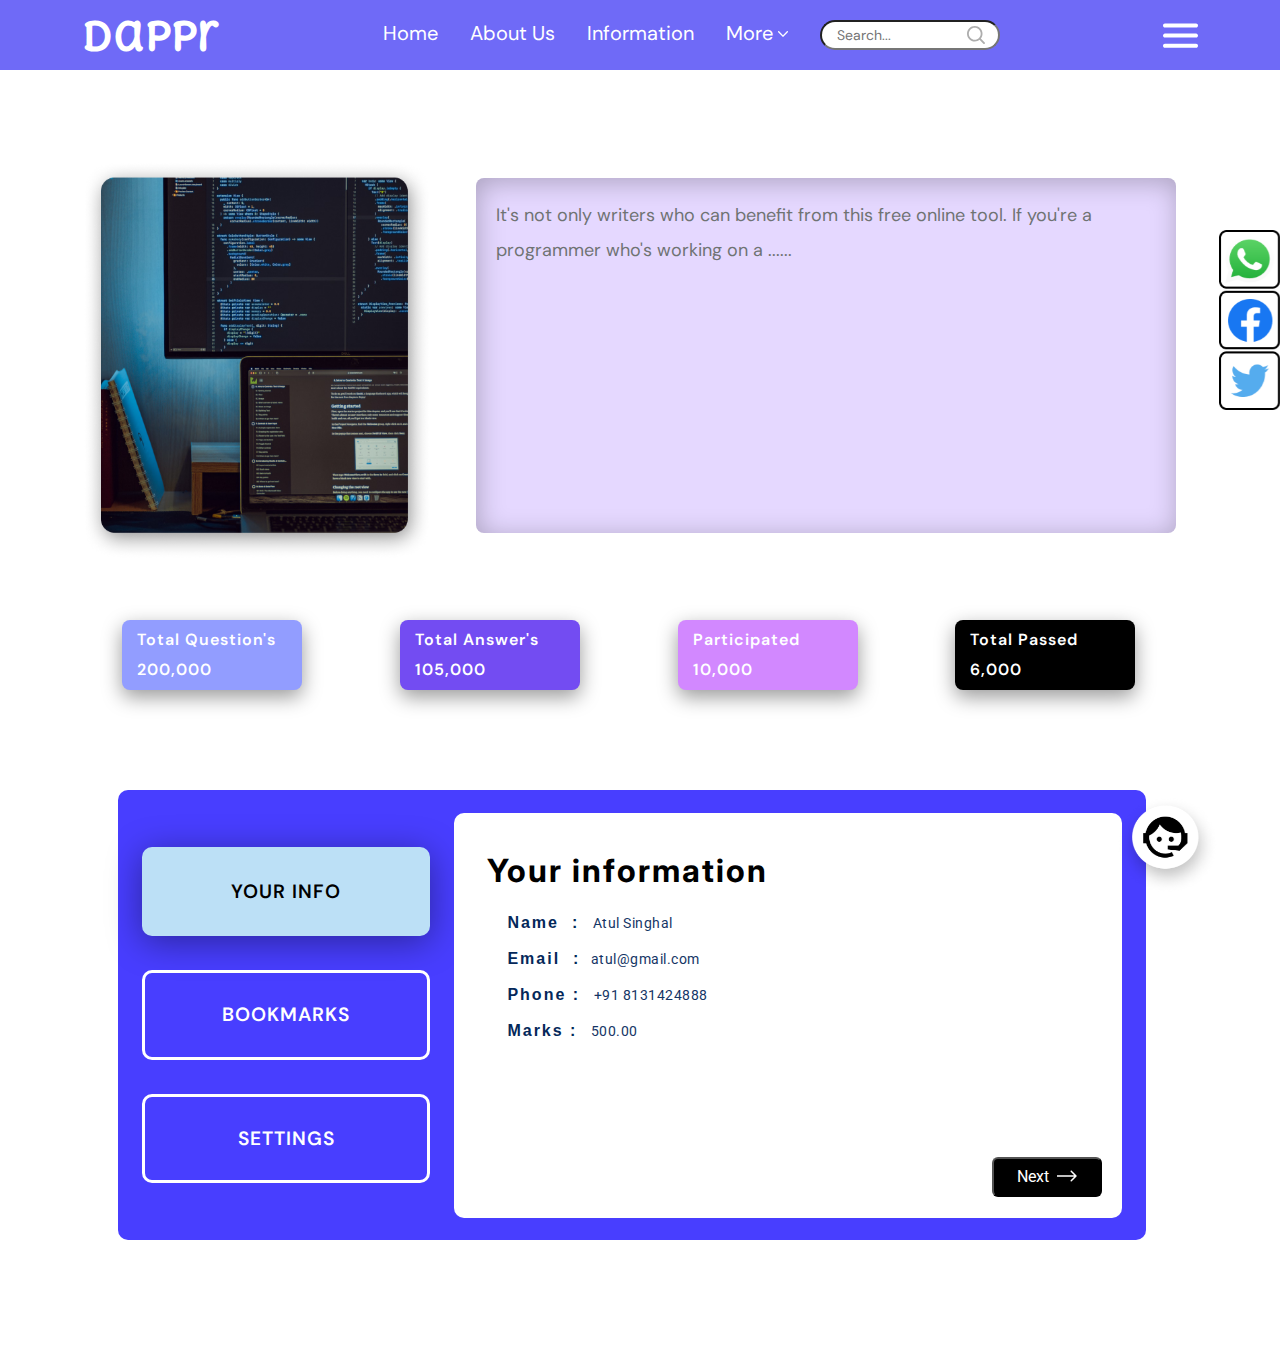
<file: index.html>
<!DOCTYPE html>
<html lang="en">
<head>
    <meta charset="UTF-8">
    <meta name="viewport" content="width=device-width, initial-scale=1.0">
    <title>Document</title>
    <link rel="stylesheet" href="microProject2.css">
</head>
<body>
    <nav>
        <div class="logo">Dappr</div>
        <ul class="links">
            <li>Home</li>
            <li>About Us</li>
            <li>Information</li>
            <li>More<img src="templates/downArrow.svg" class="downArrow"></li>
            <li>
                <input type="text" class="search" placeholder="Search..."><img src="templates/search.svg" class="searchImg">
            </li>
        </ul>
        <img src="templates/menu.svg" class="menuImg">
        </nav>
        <main>
            <div class="main">
                <div class="main1">
                <img src="templates/Group 1.png" class="image1">
                <div class="box1">
                    <div class="box1Text">
                    It's not only writers who can benefit from this free online tool. If you're a programmer who's working on a ......
                    </div>
                </div>
                </div>
                <div class="main2">
                    <div class="main2Box1 main2Box">Total Question's 200,000</div>
                    <div class="main2Box2 main2Box">Total Answer's<br> 105,000</div>
                    <div class="main2Box3 main2Box">Participated<br> 10,000</div>
                    <div class="main2Box4 main2Box">Total Passed<br> 6,000</div>
                </div>
                <div class="main3">
                    <div class="main3Box1">
                        <div class="yourInfo main3B">
                            YOUR INFO</div>
                        <div class="bookmarks main3B">
                            BOOKMARKS</div>
                        <div class="settings main3B">
                            SETTINGS</div>
                    </div>
                    <div class="main3Box2">
                        <div class="info">
                            Your information
                        </div>
                        <div class="list">
                            <div class="name">
                               <b>Name &nbsp;: </b></b>&nbsp;&nbsp;Atul Singhal
                            </div>
                            <div class="email">
                                <b>Email &nbsp;:</b> &nbsp;&nbsp;atul@gmail.com
                            </div>
                            <div class="phone">
                                <b>Phone : </b>&nbsp;&nbsp;+91 8131424888
                            </div>
                            <div class="marks">
                                <b>Marks : </b>&nbsp;&nbsp;500.00
                            </div>
                        </div>
                        <div class="btn">
                            <button class="btnn">Next &nbsp;<img src="templates/Arrow 1.svg" class="arrow"></button>
                        </div>
                    </div>
                </div>
            </div>
        </main>
        <img src="templates/assistant.png" class="assistant">
        <img src="templates/socialMedia.png" class="socialMedia">
</body>
</html>
</file>
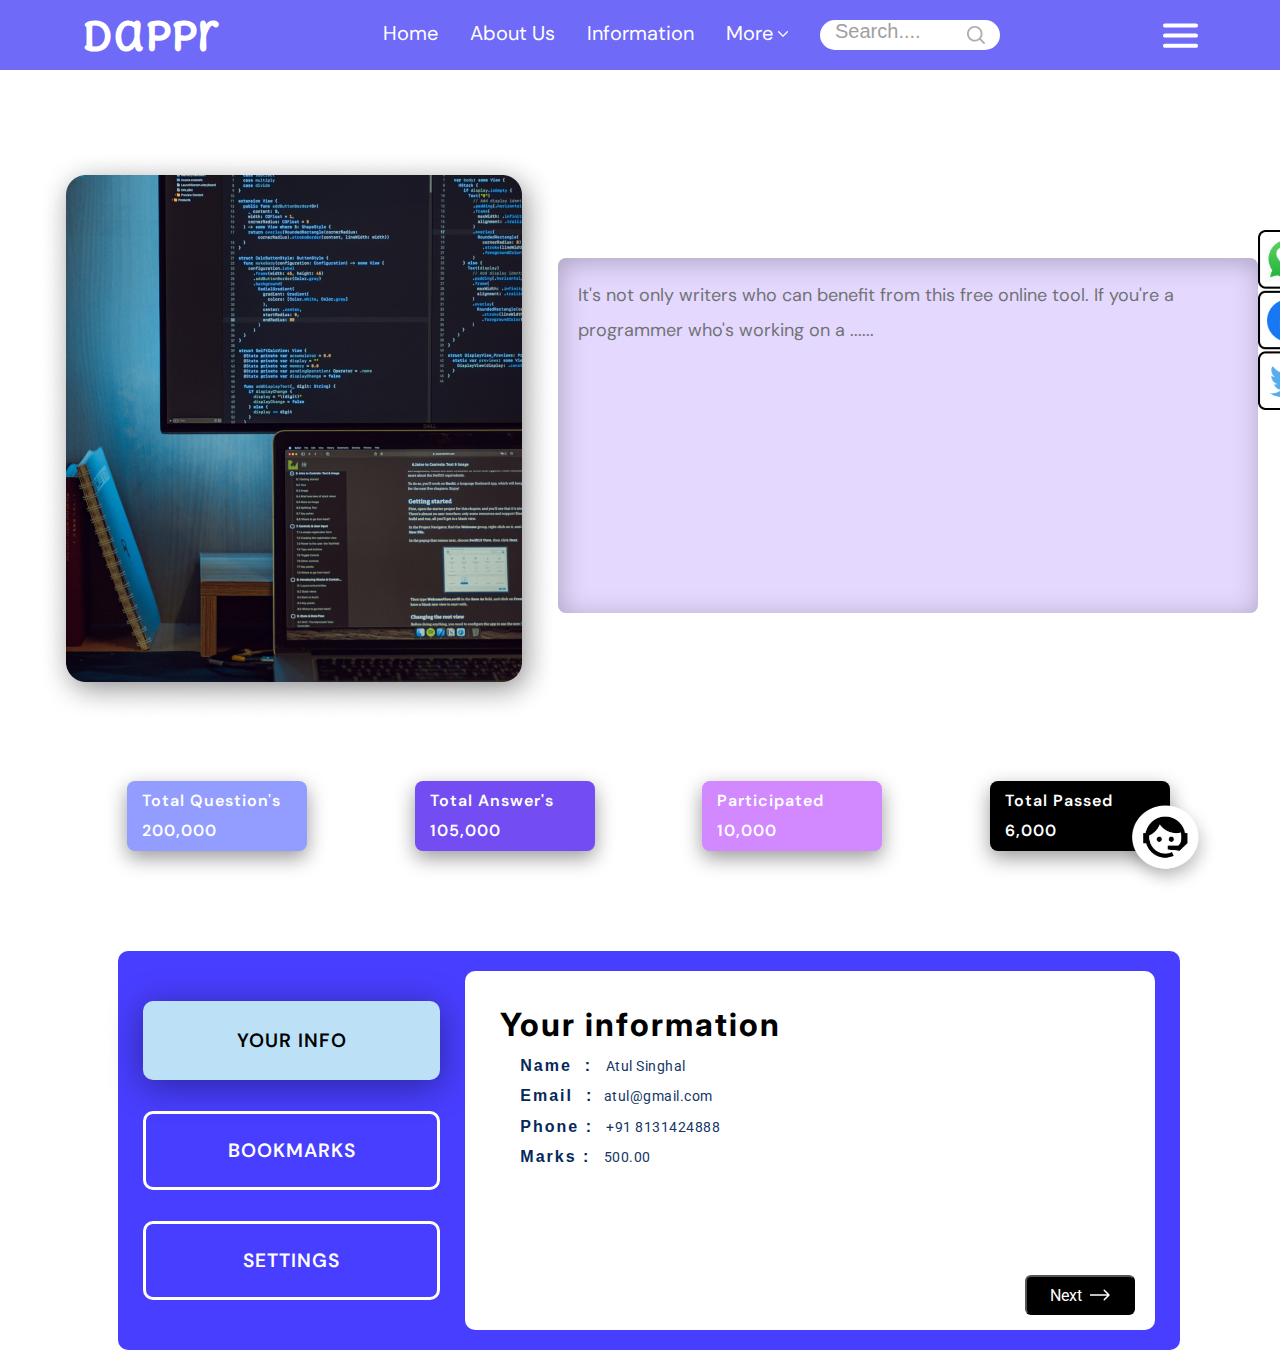
<file: microProject2.html>
<!DOCTYPE html>
<html lang="en">
<head>
    <meta charset="UTF-8">
    <meta name="viewport" content="width=device-width, initial-scale=1.0">
    <title>Document</title>
    <link rel="stylesheet" href="microProject2.css">
</head>
<body>
    <nav>
        <div class="logo">Dappr</div>
        <ul class="links">
            <li>Home</li>
            <li>About Us</li>
            <li>Information</li>
            <li>More<img src="downArrow.svg" class="downArrow"></li>
            <li><div class="search">
                <div class="searchText">Search....</div>
                <img src="search.svg" class="searchImg">
            </div></li>
        </ul>
        
        <img src="menu.svg" class="menuImg">
        </nav>
        <main>
            <div class="main">
                <div class="main1">
                <img src="Group 1.png" class="group1">
                <div class="box1">
                    <div class="box1Text">
                    It's not only writers who can benefit from this free online tool. If you're a programmer who's working on a ......
                    </div>
                </div>
                </div>
                <div class="main2">
                    <div class="main2Box1 main2Box">Total Question's 200,000</div>
                    <div class="main2Box2 main2Box">Total Answer's<br> 105,000</div>
                    <div class="main2Box3 main2Box">Participated<br> 10,000</div>
                    <div class="main2Box4 main2Box">Total Passed<br> 6,000</div>
                </div>
                <div class="main3">
                    <div class="main3Box1">
                        <div class="yourInfo main3B">
                            YOUR INFO</div>
                        <div class="bookmarks main3B">
                            BOOKMARKS</div>
                        <div class="settings main3B">
                            SETTINGS</div>
                    </div>
                    <div class="main3Box2">
                        <div class="info">
                            Your information
                        </div>
                        <div class="list">
                            <div class="name">
                               <b>Name &nbsp;: </b></b>&nbsp;&nbsp;Atul Singhal
                            </div>
                            <div class="email">
                                <b>Email &nbsp;:</b> &nbsp;&nbsp;atul@gmail.com
                            </div>
                            <div class="phone">
                                <b>Phone : </b>&nbsp;&nbsp;+91 8131424888
                            </div>
                            <div class="marks">
                                <b>Marks : </b>&nbsp;&nbsp;500.00
                            </div>
                        </div>
                        <div class="btn">
                            <button class="btnn">Next &nbsp;<img src="Arrow 1.svg" class="arrow"></button>
                        </div>
                    </div>
                </div>
            </div>
        </main>
        <img src="assistant.png" class="assistant">
        <img src="socialMedia.png" class="socialMedia">
</body>
</html>
</file>
<file: microProject2.css>
@import url('https://fonts.googleapis.com/css2?family=DM+Sans:opsz@9..40&family=Delius+Unicase:wght@400;700&family=Inter&family=Roboto&display=swap');

  @import url('https://fonts.googleapis.com/css2?family=DM+Sans:opsz@9..40&family=Delius+Unicase&family=Inter&display=swap');

  @import url('https://fonts.googleapis.com/css2?family=DM+Sans:opsz@9..40&family=Delius+Unicase&family=Inter&family=Roboto&display=swap');

*{
    margin: 0;
    padding: 0;
    box-sizing: border-box;
    font-family: 'Franklin Gothic Medium', 'Arial Narrow', Arial, sans-serif;
}
body{
display: flex;
}
nav{
    position: fixed;
    width: 100%;
    height: 70px;
    display: flex;
    flex-direction: row;
    justify-content: space-around;
    align-items: center;
    background-color:#6F6AF7;
    color: white;
}
.logo{
    color: white;
    font-size: 40px;
    font-family:'Delius Unicase', cursive;
    font-weight: 600;
}
ul{ 
    list-style: none;
    font-size: 20px;
    display: flex;
    justify-content: space-between;
    gap: 2rem;
}
li{
    font-weight: 400;
    font-family: 'DM Sans', sans-serif;
}
li:hover,.assistant:hover,.btnn:hover,.socialMedia:hover{
    color: rgb(193, 243, 76);
    cursor: pointer;
}
.downArrow{
    padding-left: 5px;
    margin-bottom: 3px;
    width: 15px;
}
.search{
    border-radius: 20px;
    height: 30px;
    width: 180px;
    background-color: white;
    color: black;
    color: #9F9F9F;
    padding-left: 15px;
    padding-right: 10px;
}
::placeholder{
    font-size: 14px;
    font-weight: 400;
    font-family: 'DM Sans', sans-serif;
}
nav ul li:last-of-type{
    position: relative;
}
.searchImg{
    position: absolute;
    height: 60%;
    top: 6px;
    right: 15px;
}
.menuImg{
    height: 25px;
    width: auto;
}
.menuImg:hover{
    cursor: pointer;
}
main{
    margin-top: 150px;
    margin-left: 3%;
    width: 100%;
    display: flex;
    align-items: center;
    justify-content: center;
}
.main{
    display: flex;
    flex-direction: column;
    height: 1200px;
    width: 100%;
}
.main1{
    height: auto;
    display: flex;
    flex-direction: row;
    justify-content: space-evenly;
    align-items: center;
}
.image1{
    margin-top: 10px;
    height: 400px;
    width: 350px;
    border-radius: 20px;
}
.box1{
    height:355px;
    width: 700px;
    border-radius: 8px;
    box-shadow: 2px 4px 27px #00000040 inset;
    background-color: #E5D8FF;
    
}
.box1Text{
    height: 75px;
    font-size: 18px;
    font-family: 'DM Sans', sans-serif;
    line-height: 35px;
    color: #6F7373;
    margin:20px 20px 20px;
}
.main2{
    padding-left: 35px;
    padding-right: 35px;
    margin-top: 60px;
    display: flex;
    width: 100%;
    justify-content: space-around;
}
.main2Box{
    height: 70px;
    width: 180px;
    background-color: #929DFF;
    color: white;
    border-radius: 8px;
    font-family: 'DM Sans', sans-serif;
    font-weight: 600;
    line-height: 30px;
    display: flex;
    align-items: center;
    padding-left: 15px;
    letter-spacing: 1px;
    box-shadow: 0px 7px 20px #00000066;
}
.main2Box1{
    background-color: #929DFF;
}
.main2Box2{
    background-color: #734CF2;
}
.main2Box3{
    background-color: #D288FF;
}
.main2Box4{
    background-color: #000000;
}
.main3{
    width: 87%;
    height: 450px;
    margin: 100px 80px 0px 80px;
    background-color: #483EFF;
    border-radius: 10px;
    display: flex;
    justify-content: space-evenly;
    align-items: center;
}
.main3Box1{
    width: 28%;
    height: 90%;
    display: flex;
    flex-direction: column;
    justify-content: space-evenly;
    align-items: center;
}
.main3B{
    height: 22%;
    width: 100%;
    display: flex;
    justify-content: center;
    align-items: center;
    border-radius: 10px;
    font-family: 'DM Sans', sans-serif;
    font-weight: 600;
    font-size: 1.2rem;
    letter-spacing: 1px;
}
.yourInfo{
    background-color: #BCE0F6;
    box-shadow: 0px 6px 35px #00000063;
}
.bookmarks{
    border: solid;
    border-color: white;
    color: white;
}
.settings{
    border: solid;
    border-color: white;
    color: white;
}
.main3Box2{
    width: 65%;
    height: 90%;
    border-radius: 10px;
    background-color: white;
    display: flex;
    flex-direction: column;
    justify-content: space-evenly;
}
.info{
    font-family: 'Inter', sans-serif;
    font-weight: 700;
    font-size: 32px;
    margin-left: 5%;
    margin-top: 5%;
    letter-spacing: 2px;
}
.list{
    height: 40%;
    display: flex;
    flex-direction: column;
    justify-content: space-evenly;
    margin-left: 8%;
    margin-bottom: 14%;
}
.name,.email,.phone,.marks{
    font-family: 'Roboto', sans-serif;
    font-size: 14px;
    letter-spacing: 0.5px;
    color: #143565;
    
}
b{
    color: #04285A;
    font-size: 16px;
    letter-spacing: 2px;
}
.btn{
    display: flex;
    margin-right: 20px;
    margin-bottom: 15px;
    justify-content: flex-end;
    letter-spacing: 1px;
}
.btnn{
    background-color : #000000;
    color: white;
    border-radius: 6px;
    width: 110px;
    height: 40px;
    font-family: 'Roboto', sans-serif;
    font-size: 16px;
}
.arrow{
    width: 20px;
}

.assistant{
    float: inline-end;
    position: fixed;
    right: 60px;
    bottom: 5px;
    height: 100px;
    width: 105px;
}
.socialMedia{
    position: sticky;
    height:180px;
    width: auto;
    margin-top: 18%;
    top:20%;
}
</file>
